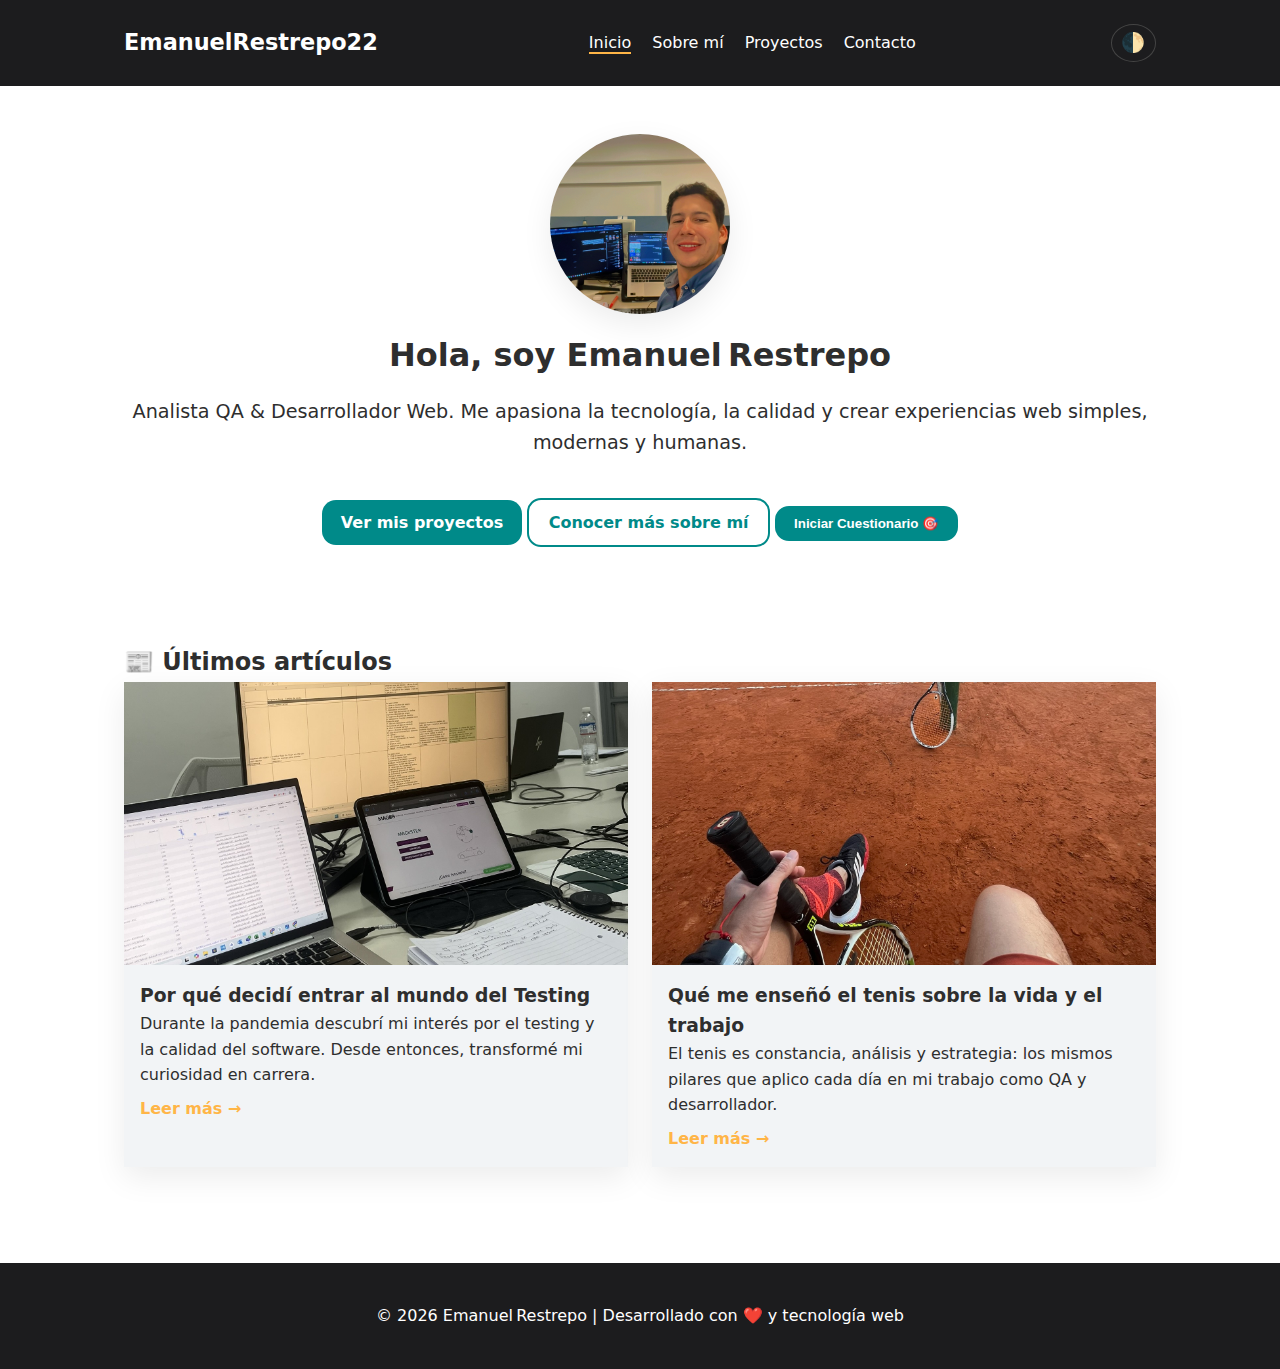
<file: index.html>
<!doctype html>
<html lang="es" data-theme="light">
<head>
  <meta charset="utf-8" />
  <meta name="viewport" content="width=device-width, initial-scale=1" />
  <title>Blog de Emanuel Restrepo | Analista QA</title>
  <meta name="description" content="Blog y portfolio personal de Emanuel Restrepo, Analista QA y desarrollador web.">
  <link rel="stylesheet" href="./assets/css/styles.css" />
  <link rel="icon" href="./assets/icons/icon.png" type="image/png">
</head>
<body>
  <header class="site-header">
    <div class="container header-inner">
      <a class="brand" href="index.html">EmanuelRestrepo22</a>
      <nav class="nav" aria-label="Principal">
        <a href="index.html" class="active">Inicio</a>
        <a href="posts/about_me.html">Sobre mí</a>
        <a href="posts/projects.html">Proyectos</a>
        <a href="posts/contact.html">Contacto</a>
      </nav>
      <button id="themeToggle" class="icon-btn" aria-label="Cambiar tema">🌓</button>
    </div>
  </header>

  <main class="container section hero">
    <div class="hero-content">
      <img src="assets/img/profile.jpg" alt="Foto de Emanuel Restrepo" class="perfil-img" />
      <h1>Hola, soy <span class="accent">Emanuel Restrepo</span></h1>
      <p class="lead">Analista QA & Desarrollador Web. Me apasiona la tecnología, la calidad y crear experiencias web simples, modernas y humanas.</p>
      <div class="actions">
        <a class="btn primary" href="posts/projects.html">Ver mis proyectos</a>
        <a class="btn ghost" href="posts/about_me.html">Conocer más sobre mí</a>
        <button id="startQuizBtn" class="btn primary">Iniciar Cuestionario 🎯</button>


      </div>
    </div>
  </main>

  <section class="section container latest-articles">
    <h2>📰 Últimos artículos</h2>
    <div class="grid cards">

      <article class="card">
        <div class="card-img-wrapper">
          <img src="assets/img/team_work.jpg" alt="Trabajo en equipo - imagen principal" class="card-img img-front" />
          <img src="assets/img/office_testing.JPEG" alt="Trabajo en equipo - hover" class="card-img img-back" />
        </div>
        <div class="card-body">
          <h3>Por qué decidí entrar al mundo del Testing</h3>
          <p>Durante la pandemia descubrí mi interés por el testing y la calidad del software. Desde entonces, transformé mi curiosidad en carrera.</p>
          <a class="card-cta" href="#">Leer más →</a>
        </div>
      </article>

      <article class="card">
        <div class="card-img-wrapper">
          <img src="assets/img/tennis_player.jpeg" alt="Tenis - imagen principal" class="card-img img-front" />
          <img src="assets/img/tennis_player_2.JPEG" alt="Tenis - hover" class="card-img img-back" />
        </div>
        <div class="card-body">
          <h3>Qué me enseñó el tenis sobre la vida y el trabajo</h3>
          <p>El tenis es constancia, análisis y estrategia: los mismos pilares que aplico cada día en mi trabajo como QA y desarrollador.</p>
          <a class="card-cta" href="#">Leer más →</a>
        </div>
      </article>

    </div>
  </section>

  <footer class="site-footer">
    <div class="container footer-inner">
      <p>© <span id="year"></span> Emanuel Restrepo | Desarrollado con ❤️ y tecnología web</p>
      <p id="buenosAiresTime" class="footer-time"></p>
    </div>
  </footer>

  <script src="./assets/js/app.js" defer></script>
</body>
</html>
</file>
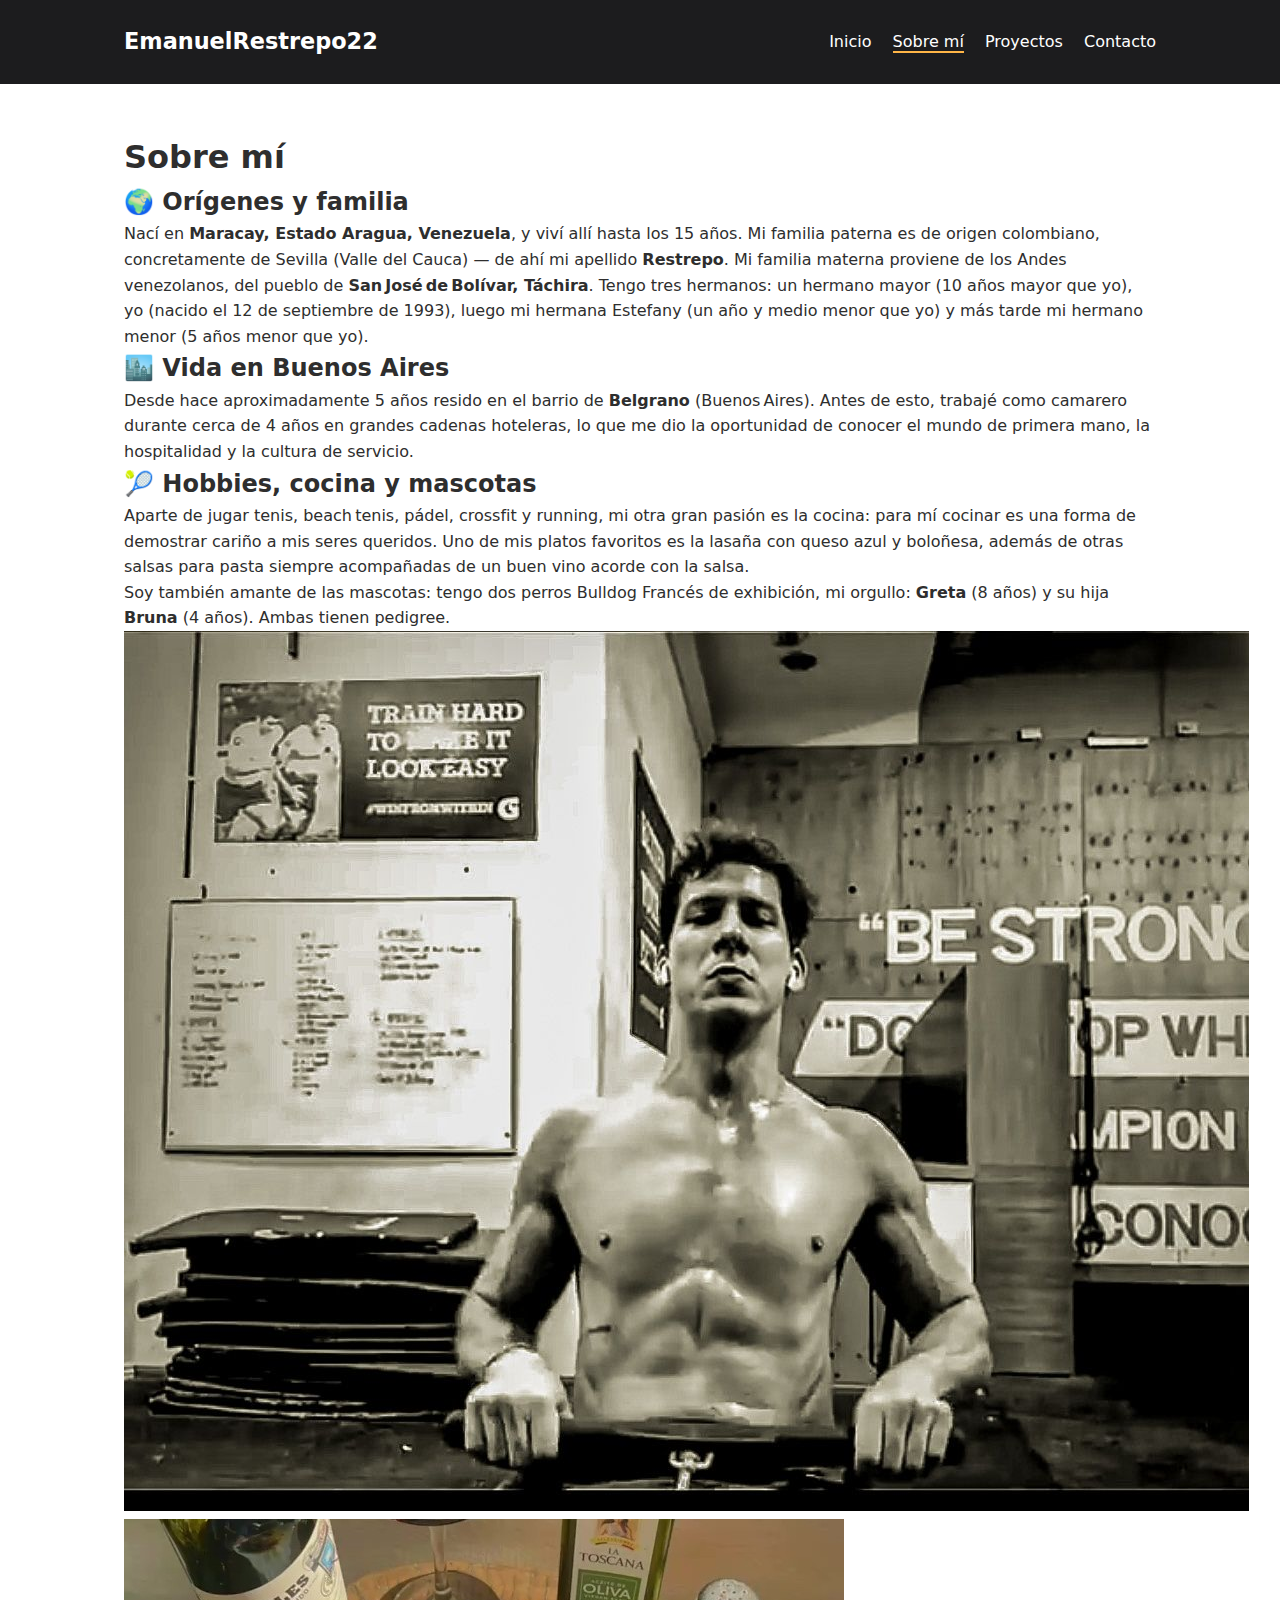
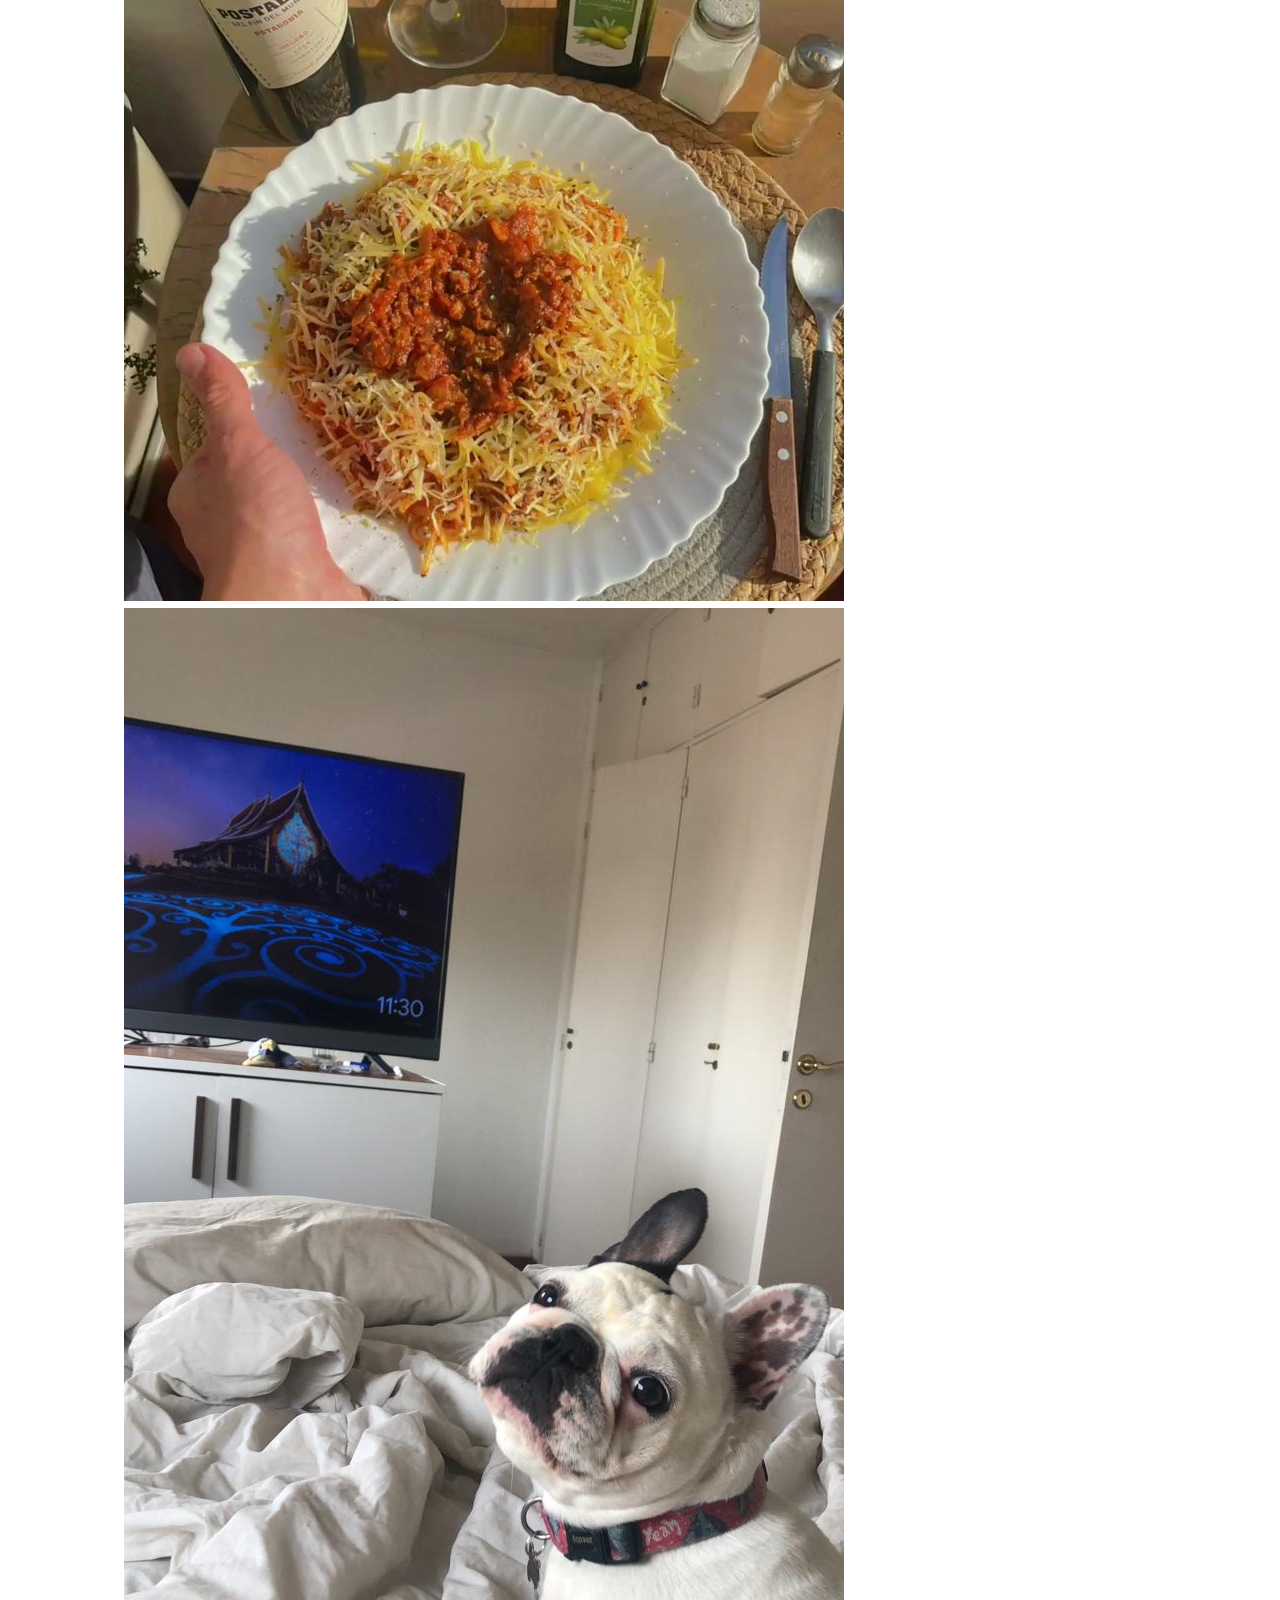
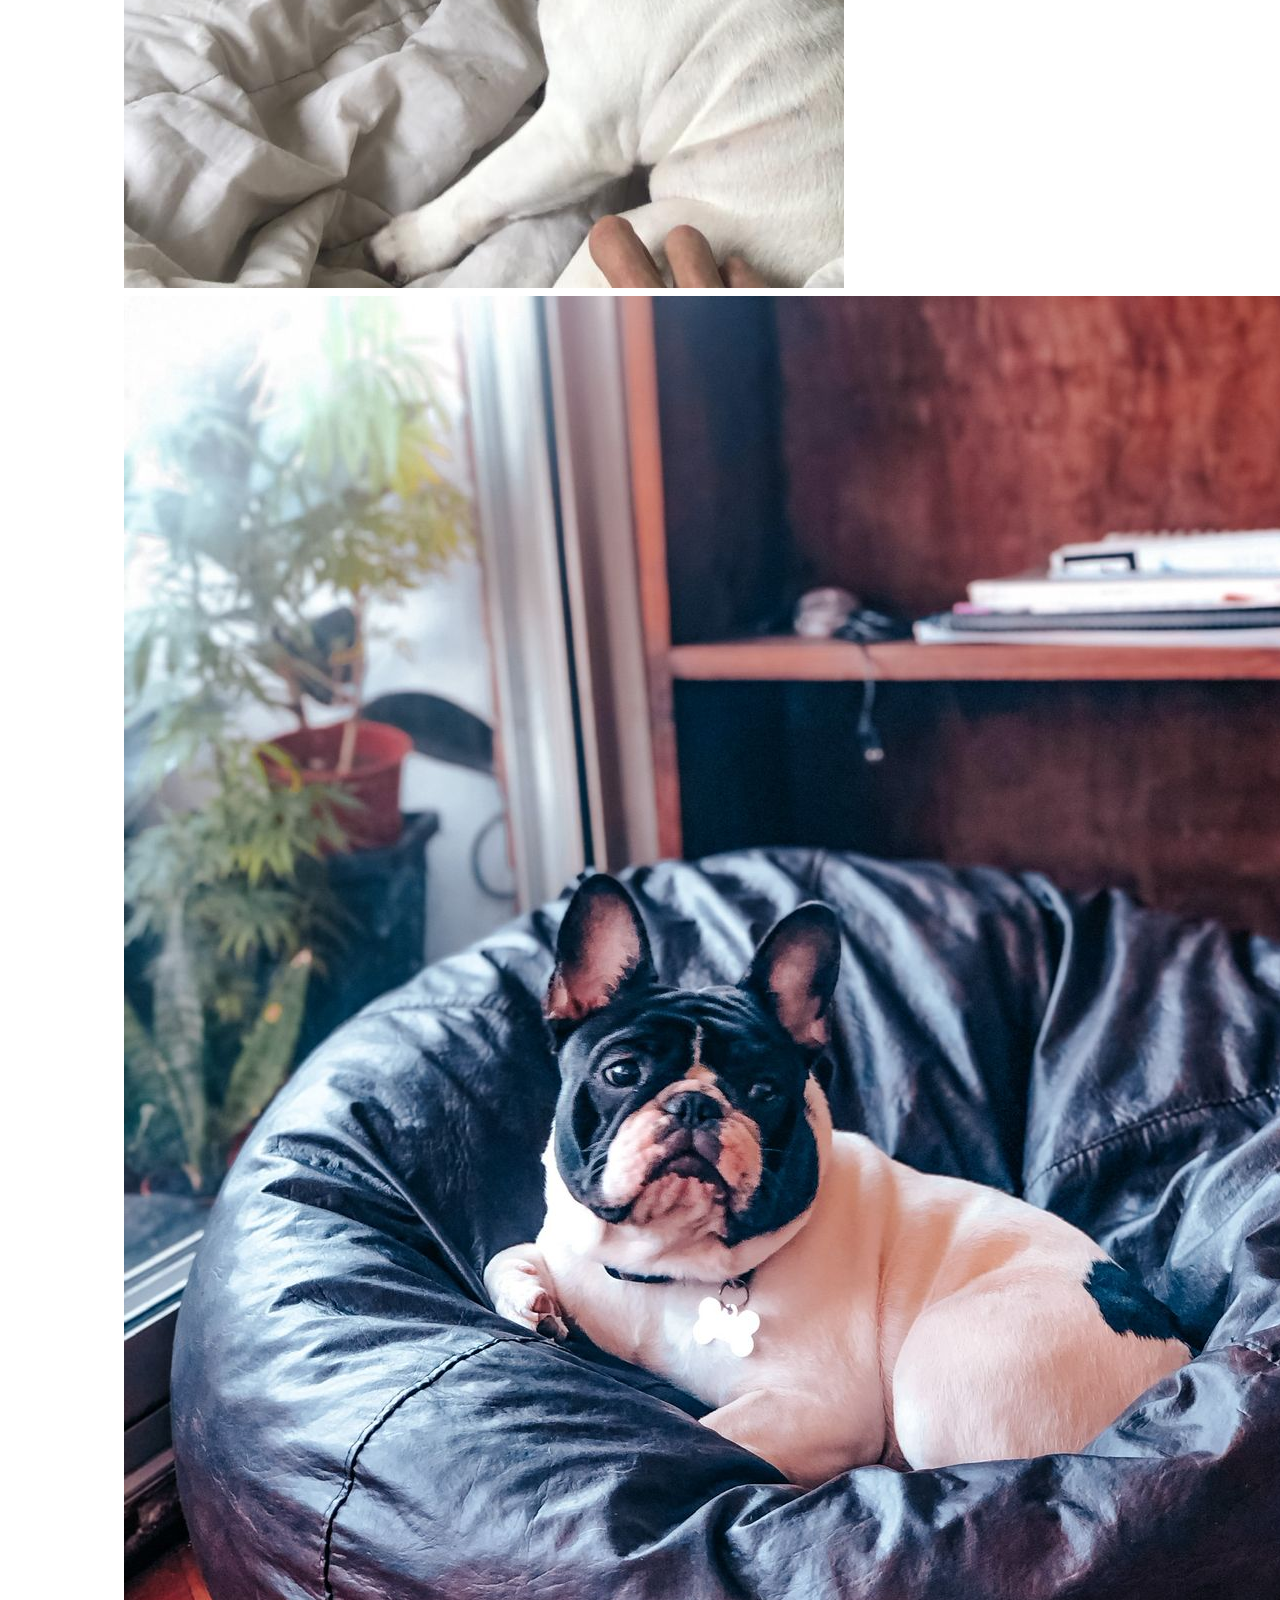
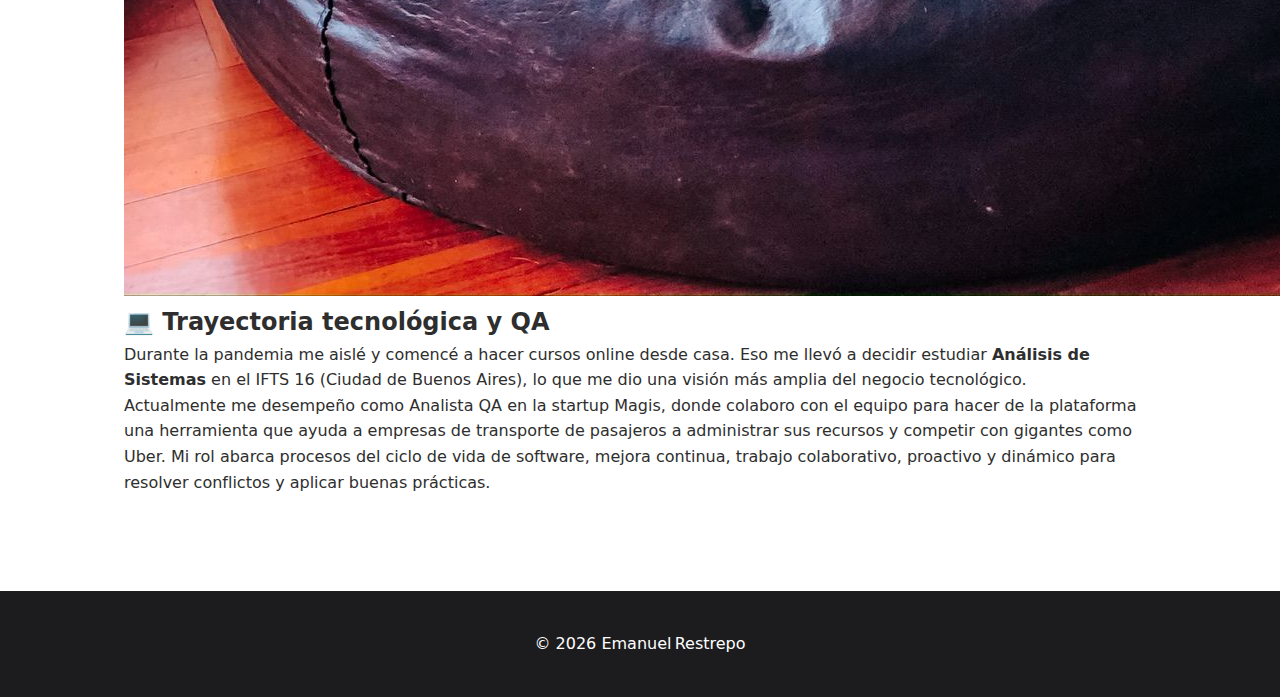
<file: posts/about_me.html>
<!doctype html>
<html lang="es" data-theme="light">
<head>
  <meta charset="utf-8">
  <meta name="viewport" content="width=device-width,initial-scale=1">
  <title>Sobre mí | Emanuel Restrepo</title>
  <link rel="stylesheet" href="../assets/css/styles.css">
</head>
<body>
  <header class="site-header">
    <div class="container header-inner">
      <a class="brand" href="../index.html">EmanuelRestrepo22</a>
      <nav class="nav" aria-label="Principal">
        <a href="../index.html">Inicio</a>
        <a href="about_me.html" class="active">Sobre mí</a>
        <a href="projects.html">Proyectos</a>
        <a href="contact.html">Contacto</a>
      </nav>
    </div>
  </header>

  <main class="container section about-page">
    <h1>Sobre mí</h1>

    <section id="origen" class="about-block">
      <h2>🌍 Orígenes y familia</h2>
      <p>Nací en <strong>Maracay, Estado Aragua, Venezuela</strong>, y viví allí hasta los 15 años. Mi familia paterna es de origen colombiano, concretamente de Sevilla (Valle del Cauca) — de ahí mi apellido <strong>Restrepo</strong>. Mi familia materna proviene de los Andes venezolanos, del pueblo de <strong>San José de Bolívar, Táchira</strong>. Tengo tres hermanos: un hermano mayor (10 años mayor que yo), yo (nacido el 12 de septiembre de 1993), luego mi hermana Estefany (un año y medio menor que yo) y más tarde mi hermano menor (5 años menor que yo).</p>
    </section>

    <section id="vida-en-buenosaires" class="about-block">
      <h2>🏙️ Vida en Buenos Aires</h2>
      <p>Desde hace aproximadamente 5 años resido en el barrio de <strong>Belgrano</strong> (Buenos Aires). Antes de esto, trabajé como camarero durante cerca de 4 años en grandes cadenas hoteleras, lo que me dio la oportunidad de conocer el mundo de primera mano, la hospitalidad y la cultura de servicio.</p>
    </section>

    <section id="pasiones" class="about-block">
      <h2>🎾 Hobbies, cocina y mascotas</h2>
      <p>Aparte de jugar tenis, beach tenis, pádel, crossfit y running, mi otra gran pasión es la cocina: para mí cocinar es una forma de demostrar cariño a mis seres queridos. Uno de mis platos favoritos es la lasaña con queso azul y boloñesa, además de otras salsas para pasta siempre acompañadas de un buen vino acorde con la salsa.</p>
      <p>Soy también amante de las mascotas: tengo dos perros Bulldog Francés de exhibición, mi orgullo: <strong>Greta</strong> (8 años) y su hija <strong>Bruna</strong> (4 años). Ambas tienen pedigree.</p>
      <div class="gallery">
        <img src="../assets/img/crossfit.jpeg" alt="practicando crossfit">
        <img src="../assets/img/pasta_wine.jpg" alt="Plato de pasta con vino">
        <img src="../assets/img/greta.jpeg" alt="Greta, perro Bulldog Francés">
        <img src="../assets/img/bruna1.jpeg" alt="Bruna, perro Bulldog Francés">
      </div>
    </section>

    <section id="trayectoria-tec" class="about-block">
      <h2>💻 Trayectoria tecnológica y QA</h2>
      <p>Durante la pandemia me aislé y comencé a hacer cursos online desde casa. Eso me llevó a decidir estudiar <strong>Análisis de Sistemas</strong> en el IFTS 16 (Ciudad de Buenos Aires), lo que me dio una visión más amplia del negocio tecnológico.</p>
      <p>Actualmente me desempeño como Analista QA en la startup Magis, donde colaboro con el equipo para hacer de la plataforma una herramienta que ayuda a empresas de transporte de pasajeros a administrar sus recursos y competir con gigantes como Uber. Mi rol abarca procesos del ciclo de vida de software, mejora continua, trabajo colaborativo, proactivo y dinámico para resolver conflictos y aplicar buenas prácticas.</p>
    </section>

  </main>

  <footer class="site-footer">
    <div class="container footer-inner">
      <p>© <span id="year"></span> Emanuel Restrepo</p>
    </div>
  </footer>

  <script src="../assets/js/app.js" defer></script>
</body>
</html>
</file>
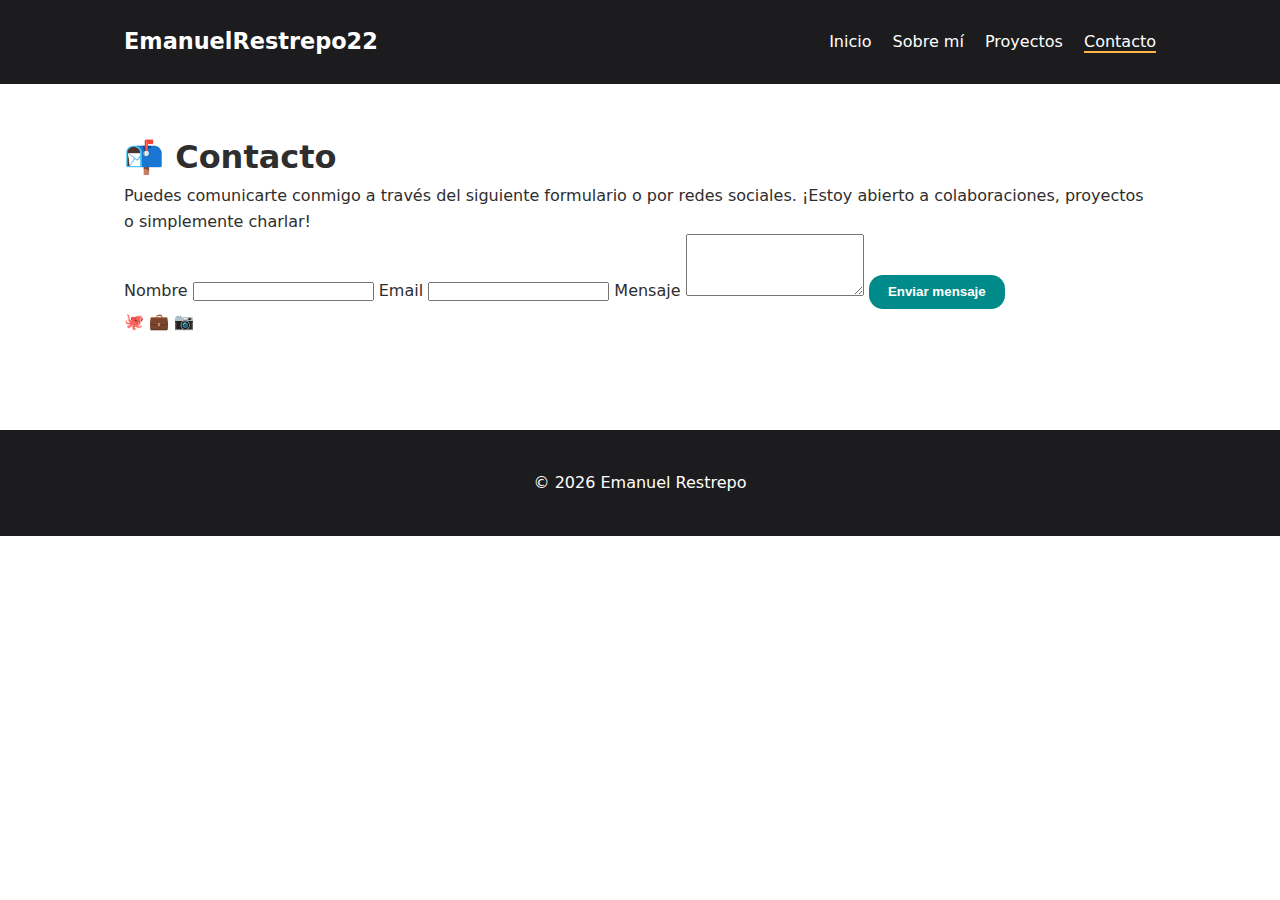
<file: posts/contact.html>
<!doctype html>
<html lang="es" data-theme="light">
<head>
  <meta charset="utf-8">
  <meta name="viewport" content="width=device-width, initial-scale=1">
  <title>Contacto | Emanuel Restrepo</title>
  <link rel="stylesheet" href="../assets/css/styles.css">
</head>
<body>
  <header class="site-header">
    <div class="container header-inner">
      <a class="brand" href="../index.html">EmanuelRestrepo22</a>
      <nav class="nav" aria-label="Principal">
        <a href="../index.html">Inicio</a>
        <a href="about_me.html">Sobre mí</a>
        <a href="projects.html">Proyectos</a>
        <a href="contact.html" class="active">Contacto</a>
      </nav>
    </div>
  </header>

  <main class="container section">
    <h1>📬 Contacto</h1>
    <p>Puedes comunicarte conmigo a través del siguiente formulario o por redes sociales. ¡Estoy abierto a colaboraciones, proyectos o simplemente charlar!</p>

    <form class="contact-form" id="contactForm">
      <label for="nombre">Nombre
        <input type="text" id="nombre" name="nombre" required>
      </label>

      <label for="email">Email
        <input type="email" id="email" name="email" required>
      </label>

      <label for="mensaje">Mensaje
        <textarea id="mensaje" name="mensaje" rows="4" required></textarea>
      </label>

      <button type="submit" class="btn primary">Enviar mensaje</button>
    </form>

    <div class="socials">
      <a href="https://github.com/Emanuelrestrepo22" target="_blank" class="icon-link" aria-label="GitHub">🐙</a>
      <a href="https://www.linkedin.com/in/emanuelrestrepo/" target="_blank" class="icon-link" aria-label="LinkedIn">💼</a>
      <a href="https://www.instagram.com/_restrepoema/" target="_blank" class="icon-link" aria-label="Instagram">📷</a>
    </div>
  </main>

  <footer class="site-footer">
    <div class="container footer-inner">
      <p>© <span id="year"></span> Emanuel Restrepo</p>
    </div>
  </footer>

  <script src="../assets/js/app.js" defer></script>
</body>
</html>
</file>
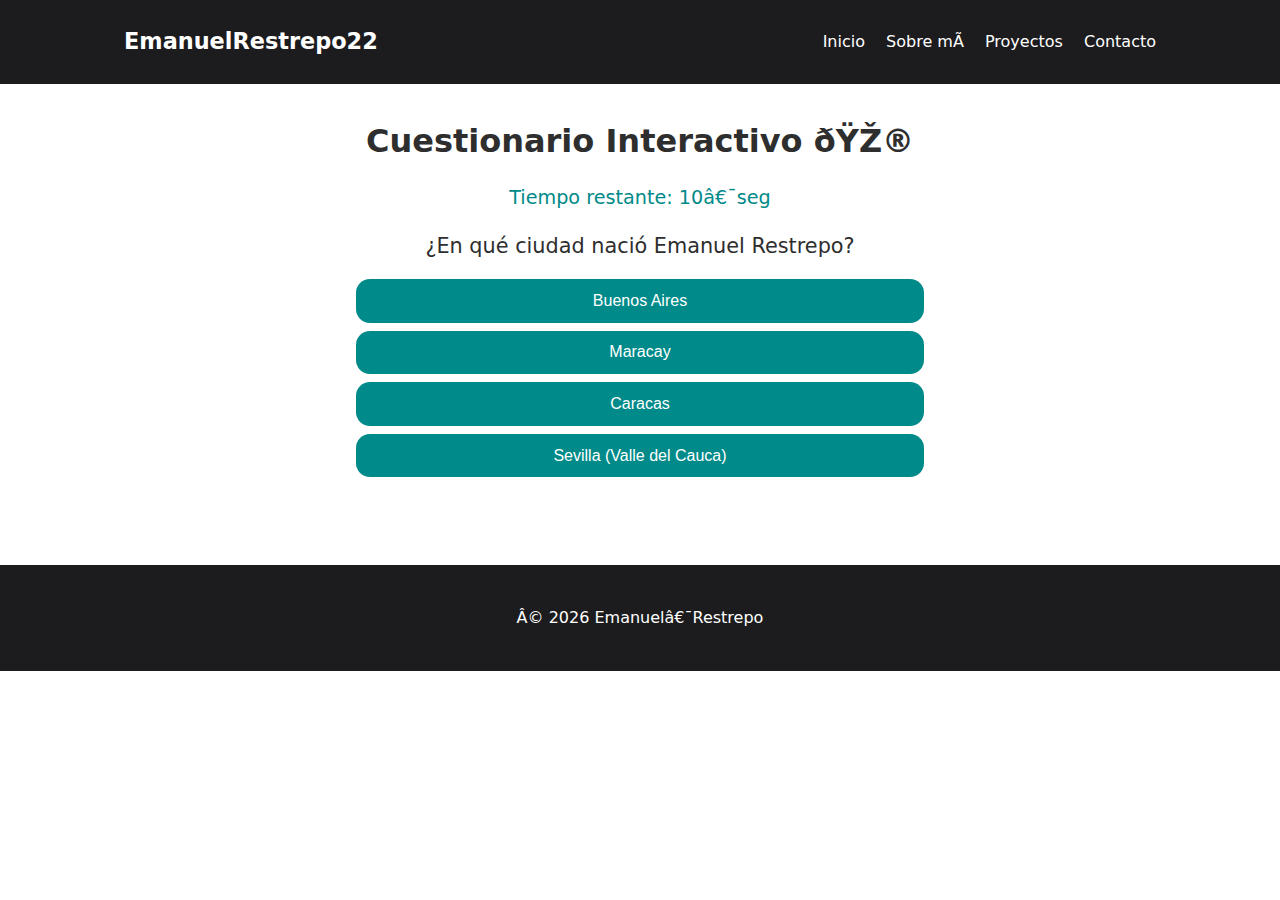
<file: posts/form.html>
<!doctype html>
<html lang="es" data-theme="light">
<head>
  <meta charset="utf‑8">
  <meta name="viewport" content="width=device‑width, initial‑scale=1">
  <title>Cuestionario | Emanuel Restrepo</title>
  <link rel="stylesheet" href="../assets/css/styles.css">
  <style>
    /* CSS específico para el cuestionario */
    .quiz-container {
      max-width: 600px;
      margin: 0 auto;
      padding: 2rem 1rem;
      text-align: center;
    }
    .question {
      font-size: 1.3rem;
      margin-bottom: 1rem;
    }
    .options {
      list-style: none;
      padding: 0;
    }
    .options li {
      margin: 0.5rem 0;
    }
    .options button {
      width: 100%;
      padding: .8rem;
      font-size: 1rem;
      border: none;
      border-radius: var(--radius);
      background: var(--c-primary);
      color: #fff;
      cursor: pointer;
      transition: background .2s ease;
    }
    .options button:hover {
      background: var(--c-accent);
    }
    .timer {
      font-size: 1.2rem;
      margin: 1rem 0;
      color: var(--c-primary);
    }
    .result {
      font-size: 1.5rem;
      margin-top: 2rem;
    }
    .hidden {
      display: none;
    }
  </style>
</head>
<body>
  <header class="site-header">
    <div class="container header-inner">
      <a class="brand" href="../index.html">EmanuelRestrepo22</a>
      <nav class="nav" aria-label="Principal">
        <a href="../index.html">Inicio</a>
        <a href="about_me.html">Sobre mí</a>
        <a href="projects.html">Proyectos</a>
        <a href="contact.html">Contacto</a>
      </nav>
    </div>
  </header>

  <main class="container section quiz-container">
    <h1>Cuestionario Interactivo 🎮</h1>
    <div class="timer">Tiempo restante: <span id="time‑left">10</span> seg</div>
    <div id="quiz">
      <!-- Aquí se mostrará la pregunta y opciones -->
    </div>
    <div class="result hidden" id="resultMessage"></div>
    <button id="restartBtn" class="btn primary hidden">Volver a intentar</button>
  </main>

  <footer class="site-footer">
    <div class="container footer-inner">
      <p>© <span id="year"></span> Emanuel Restrepo</p>
    </div>
  </footer>

  <script src="../assets/js/app.js" defer></script>
  <script src="../assets/js/form.js" defer></script>
</body>
</html>
</file>
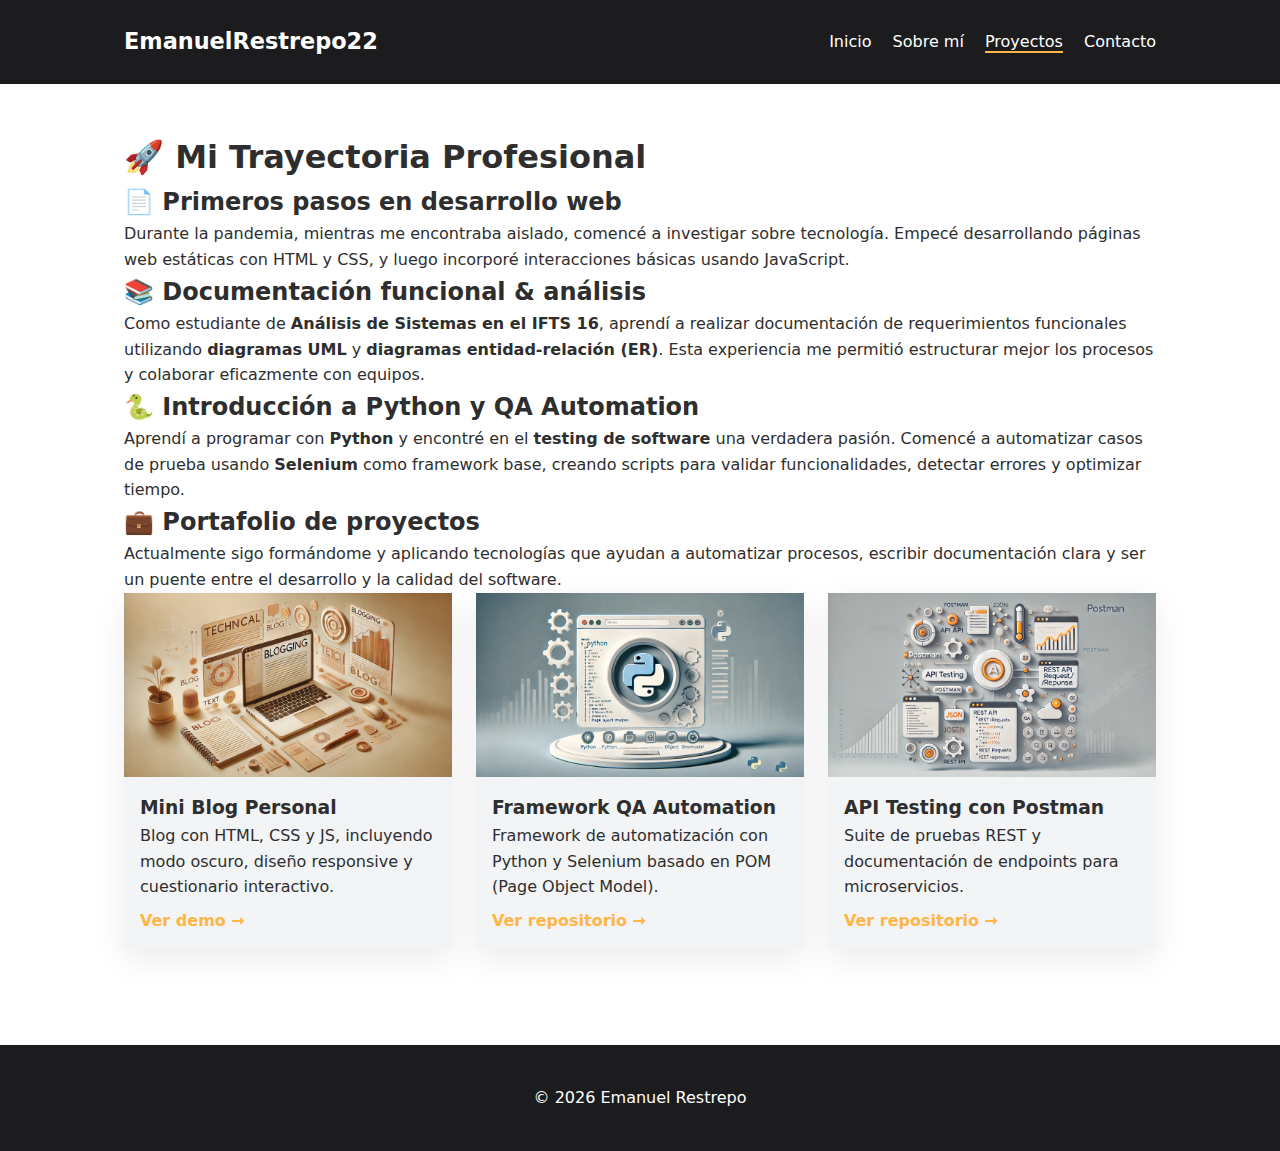
<file: posts/projects.html>
<!doctype html>
<html lang="es">
<head>
  <meta charset="utf-8">
  <meta name="viewport" content="width=device-width,initial-scale=1">
  <title>Proyectos | Emanuel Restrepo</title>
  <link rel="stylesheet" href="../assets/css/styles.css">
</head>
<body>
  <header class="site-header">
    <div class="container header-inner">
      <a class="brand" href="../index.html">EmanuelRestrepo22</a>
      <nav class="nav" aria-label="Principal">
        <a href="../index.html">Inicio</a>
        <a href="./about_me.html">Sobre mí</a>
        <a href="./projects.html" class="active">Proyectos</a>
        <a href="./contact.html">Contacto</a>
      </nav>
    </div>
  </header>

  <main class="container section">
    <h1>🚀 Mi Trayectoria Profesional</h1>

    <section class="project-block">
      <h2>📄 Primeros pasos en desarrollo web</h2>
      <p>Durante la pandemia, mientras me encontraba aislado, comencé a investigar sobre tecnología. Empecé desarrollando páginas web estáticas con HTML y CSS, y luego incorporé interacciones básicas usando JavaScript.</p>
    </section>

    <section class="project-block">
      <h2>📚 Documentación funcional & análisis</h2>
      <p>Como estudiante de <strong>Análisis de Sistemas en el IFTS 16</strong>, aprendí a realizar documentación de requerimientos funcionales utilizando <strong>diagramas UML</strong> y <strong>diagramas entidad-relación (ER)</strong>. Esta experiencia me permitió estructurar mejor los procesos y colaborar eficazmente con equipos.</p>
    </section>

    <section class="project-block">
      <h2>🐍 Introducción a Python y QA Automation</h2>
      <p>Aprendí a programar con <strong>Python</strong> y encontré en el <strong>testing de software</strong> una verdadera pasión. Comencé a automatizar casos de prueba usando <strong>Selenium</strong> como framework base, creando scripts para validar funcionalidades, detectar errores y optimizar tiempo.</p>
    </section>

    <section class="project-block">
      <h2>💼 Portafolio de proyectos</h2>
      <p>Actualmente sigo formándome y aplicando tecnologías que ayudan a automatizar procesos, escribir documentación clara y ser un puente entre el desarrollo y la calidad del software.</p>

      <div class="grid cards">

        <article class="card">
          <div class="card-img-wrapper">
            <img src="../assets/img/office_testing.JPEG" alt="Mini Blog Personal" class="card-img img-front">
            <img src="../assets/img/testing_qa2.webp" alt="Mini Blog Personal Hover" class="card-img img-back">
          </div>
          <div class="card-body">
            <h3>Mini Blog Personal</h3>
            <p>Blog con HTML, CSS y JS, incluyendo modo oscuro, diseño responsive y cuestionario interactivo.</p>
            <a class="card-cta" href="https://github.com/Emanuelrestrepo22" target="_blank">Ver demo →</a>
          </div>
        </article>

        <article class="card">
          <div class="card-img-wrapper">
            <img src="../assets/img/python.webp" alt="Framework QA Python" class="card-img img-front">
            <img src="../assets/img/testing_qa_python.webp" alt="Framework QA Python Hover" class="card-img img-back">
          </div>
          <div class="card-body">
            <h3>Framework QA Automation</h3>
            <p>Framework de automatización con Python y Selenium basado en POM (Page Object Model).</p>
            <a class="card-cta" href="https://github.com/Emanuelrestrepo22/selenium-py-POM" target="_blank">Ver repositorio →</a>
          </div>
        </article>

        <article class="card">
          <div class="card-img-wrapper">
            <img src="../assets/img/api_postman.webp" alt="API Testing Postman" class="card-img img-front">
            <img src="../assets/img/api_postman2.webp" alt="API Testing Postman Hover" class="card-img img-back">
          </div>
          <div class="card-body">
            <h3>API Testing con Postman</h3>
            <p>Suite de pruebas REST y documentación de endpoints para microservicios.</p>
            <a class="card-cta" href="https://github.com/Emanuelrestrepo22/api-testing-cypress-crudcrud" target="_blank">Ver repositorio →</a>
          </div>
        </article>

      </div>
    </section>
  </main>

  <footer class="site-footer">
    <div class="container footer-inner">
      <p>© <span id="year"></span> Emanuel Restrepo</p>
    </div>
  </footer>

  <script src="../assets/js/app.js" defer></script>
</body>
</html>
</file>
<file: assets/css/styles.css>
/* assets/css/styles.css */

/* --- Variables globales --- */
:root {
  --c-bg: #ffffff;
  --c-surface: #f2f4f6;
  --c-text: #2e2e2e;
  --c-primary: #008A89;
  --c-accent: #FFB547;
  --c-header: #1C1C1E;
  --radius: 14px;
  --shadow: 0 10px 30px rgba(0,0,0,.08);
  --transition-speed: 0.3s;
}
html[data-theme="dark"] {
  --c-bg: #121212;
  --c-text: #f2f2f2;
  --c-header: #0f0f0f;
  --c-surface: #1C1C1E;
}

/* --- Global reset & base --- */
* {
  box-sizing: border-box;
  margin: 0;
  padding: 0;
}
body {
  margin: 0;
  background: var(--c-bg);
  color: var(--c-text);
  font-family: "Inter", system-ui, sans-serif;
  line-height: 1.6;
}
a {
  color: var(--c-primary);
  text-decoration: none;
  transition: color var(--transition-speed);
}
a:hover {
  color: var(--c-accent);
}
.container {
  max-width: 1080px;
  margin: 0 auto;
  padding: 1.5rem;
}
.section {
  padding-block: 3rem;
}

/* --- Header --- */
.site-header {
  background: var(--c-header);
  color: #fff;
  position: sticky;
  top: 0;
  z-index: 10;
}
.header-inner {
  display: flex;
  align-items: center;
  justify-content: space-between;
}
.brand {
  color: #fff;
  font-weight: bold;
  text-decoration: none;
  font-size: 1.4rem;
}
.nav a {
  color: #fff;
  margin-left: 1rem;
  font-size: 1rem;
}
.nav a.active {
  border-bottom: 2px solid var(--c-accent);
}
.icon-btn {
  background: none;
  border: 1px solid #444;
  border-radius: 50%;
  color: #fff;
  padding: .4rem .6rem;
  cursor: pointer;
  font-size: 1.2rem;
}

/* --- Hero Section --- */
.hero {
  text-align: center;
}
.hero-content {
  display: flex;
  flex-direction: column;
  align-items: center;
}
.perfil-img {
  width: 180px;
  height: 180px;
  border-radius: 50%;
  object-fit: cover;
  margin-bottom: 1rem;
  box-shadow: var(--shadow);
  transition: transform var(--transition-speed);
}
.perfil-img:hover {
  transform: scale(1.05);
}
.lead {
  font-size: 1.2rem;
  margin: 1rem 0;
}
.actions {
  margin-top: 1.5rem;
}
.btn {
  display: inline-block;
  padding: .6rem 1.2rem;
  border-radius: var(--radius);
  font-weight: 600;
  transition: transform .15s ease, background var(--transition-speed);
}
.btn.primary {
  background: var(--c-primary);
  color: #fff;
  border: none;
}
.btn.ghost {
  background: transparent;
  color: var(--c-primary);
  border: 2px solid var(--c-primary);
}
.btn:hover {
  transform: translateY(-2px);
}

/* --- Cards / Grid --- */
.grid.cards {
  display: grid;
  gap: 1.5rem;
  grid-template-columns: repeat(auto-fit, minmax(280px, 1fr));
}
.card {
  background: var(--c-surface);
  border-radius: var(--c-radius);
  overflow: hidden;
  box-shadow: var(--shadow);
  transition: transform var(--transition-speed), box-shadow var(--transition-speed);
}
.card:hover {
  transform: translateY(-4px);
  box-shadow: 0 8px 20px rgba(0,0,0,.15);
}
.card-img-wrapper {
  width: 100%;
  height: 0;
  padding-top: 56.25%; /* 16:9 ratio */
  position: relative;
  overflow: hidden;
}
.card-img {
  position: absolute;
  top: 0;
  left: 0;
  width: 100%;
  height: 100%;
  object-fit: cover;
}
.card-body {
  padding: 1rem;
}
.card-cta {
  display: inline-block;
  margin-top: .5rem;
  color: var(--c-accent);
  font-weight: 600;
}

/* --- Footer --- */
.site-footer {
  background: var(--c-header);
  color: #fff;
  text-align: center;
  padding: 1rem;
  margin-top: 3rem;
}
.site-footer p {
  margin: 0;
}

/* --- Responsive adjustments --- */
@media (max-width: 900px) {
  .hero-content img {
    width: 150px;
    height: 150px;
  }
}
@media (max-width: 600px) {
  .grid.cards {
    grid-template-columns: 1fr;
  }
}
</file>
